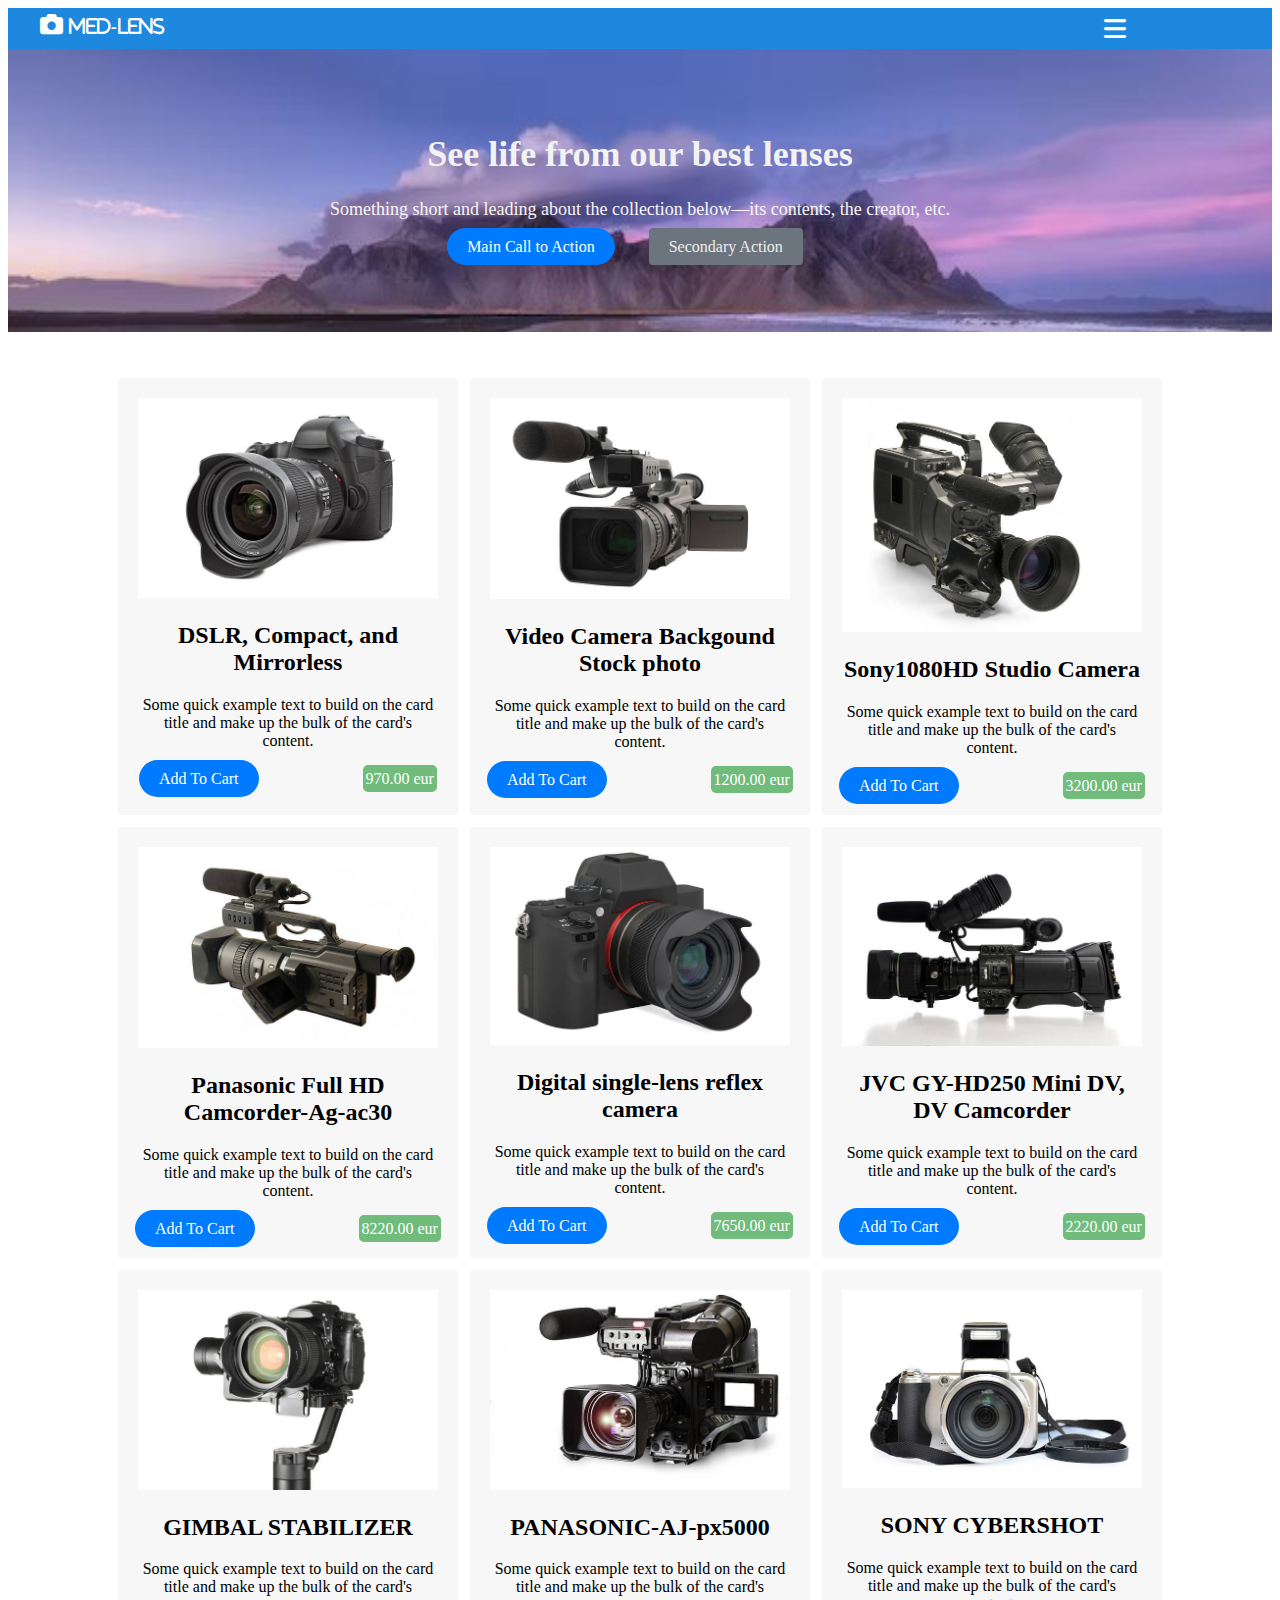
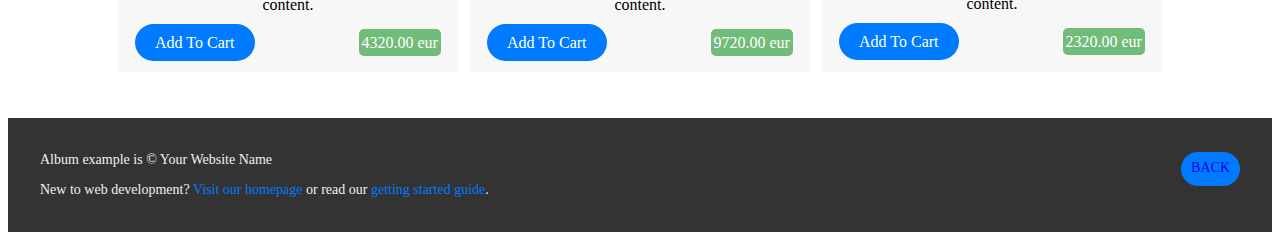
<file: index.html>
<!DOCTYPE html>
<html lang="en">
<head>
    <meta charset="utf-8">
    <meta name="viewport" content="width=device-width, initial-scale=1">
    <title>MED-LENS</title>
    <link rel="stylesheet" href="style.css">
    <link rel="stylesheet" href="https://cdnjs.cloudflare.com/ajax/libs/font-awesome/6.4.2/css/all.min.css" />
</head>
<body>

<header class="custom-header">
    <div class="custom-header-inner">
        <div<i class="fa-solid fa-camera" id="cam"></i>
        <a href="#" class="custom-logo">MED-LENS</a>
        
       
    </div>
    <div class="menu">
            
        <i class="fa-solid fa-bars"></i>
       
    </div>
    </div>
</header>

<main role="main">
    <section class="custom-hero">
        <div class="custom-hero-inner">
            <h1 class="custom-hero-title">See life from our best lenses</h1>
            <p class="custom-hero-description">Something short and leading about the collection below—its contents, the creator, etc.</p>
            <p>
                <a href="#" class="custom-btn custom-accuele-btn">Main Call to Action</a>
                <a href="#" class="custom-btn custom-secondary-btn">Secondary Action</a>
            </p>
        </div>
    </section>

    <div class="custom-album">
        <div class="custom-album-inner">
            <!-- Ajoutez ici les éléments de la carte -->
            <div class="custom-card">
                <img src="images/camera1.jpg" alt="Image 1">
                <h2 class="custom-card-title">DSLR, Compact, and Mirrorless</h2>
                <p class="custom-card-description">Some quick example text to build on the card title and make up the bulk of the card's content.</p>
                <a href="#" class="custom-btn custom-primary-btn">Add To Cart</a>
                <a href="#" class="custom-btn custom-prix-btn">970.00 eur</a>

            </div>

            <div class="custom-card">
                <img src="images/filming2.jpg" alt="Image 2">
                <h2 class="custom-card-title">Video Camera Backgound Stock photo</h2>
                <p class="custom-card-description">Some quick example text to build on the card title and make up the bulk of the card's content.</p>
                <a href="#" class="custom-btn custom-primary-btn">Add To Cart</a>
                <a href="#" class="custom-btn custom-prix-btn">1200.00 eur</a>
            </div>

            <div class="custom-card">
                <img src="images/filming.jpg" alt="Image 3">
                <h2 class="custom-card-title">Sony1080HD Studio Camera</h2>
                <p class="custom-card-description">Some quick example text to build on the card title and make up the bulk of the card's content.</p>
                <a href="#" class="custom-btn custom-primary-btn">Add To Cart</a>
                <a href="#" class="custom-btn custom-prix-btn">3200.00 eur</a>
            </div>

            <div class="custom-card">
                <img src="images/cam4.jpg" alt="Image 4">
                <h2 class="custom-card-title">Panasonic Full HD Camcorder-Ag-ac30</h2>
                <p class="custom-card-description">Some quick example text to build on the card title and make up the bulk of the card's content.</p>
                <a href="#" class="custom-btn custom-primary-btn">Add To Cart</a>
                <a href="#" class="custom-btn custom-prix-btn">8220.00 eur</a>
            </div>

            <div class="custom-card">
                <img src="images/cam5.jpg" alt="Image 5">
                <h2 class="custom-card-title">Digital single-lens reflex camera</h2>
                <p class="custom-card-description">Some quick example text to build on the card title and make up the bulk of the card's content.</p>
                <a href="#" class="custom-btn custom-primary-btn">Add To Cart</a>
                <a href="#" class="custom-btn custom-prix-btn">7650.00 eur</a>
            </div>

            <div class="custom-card">
                <img src="images/cam6.jpg" alt="Image 6">
                <h2 class="custom-card-title">JVC GY-HD250 Mini DV, DV Camcorder</h2>
                <p class="custom-card-description">Some quick example text to build on the card title and make up the bulk of the card's content.</p>
                <a href="#" class="custom-btn custom-primary-btn">Add To Cart</a>
                <a href="#" class="custom-btn custom-prix-btn">2220.00 eur</a>
            </div>

            <div class="custom-card">
                <img src="images/CAM7.jpg" alt="Image 7">
                <h2 class="custom-card-title">GIMBAL STABILIZER </h2>
                <p class="custom-card-description">Some quick example text to build on the card title and make up the bulk of the card's content.</p>
                <a href="#" class="custom-btn custom-primary-btn">Add To Cart</a>
                <a href="#" class="custom-btn custom-prix-btn">4320.00 eur</a>
        </div>
        <div class="custom-card">
            <img src="images/CAM8.jpg" alt="Image 8">
            <h2 class="custom-card-title">PANASONIC-AJ-px5000</h2>
            <p class="custom-card-description">Some quick example text to build on the card title and make up the bulk of the card's content.</p>
            <a href="#" class="custom-btn custom-primary-btn">Add To Cart</a>
            <a href="#" class="custom-btn custom-prix-btn">9720.00 eur</a>
    </div>
    <div class="custom-card">
        <img src="images/CAM9.jpg" alt="Image 9">
        <h2 class="custom-card-title">SONY CYBERSHOT </h2>
        <p class="custom-card-description">Some quick example text to build on the card title and make up the bulk of the card's content.</p>
        <a href="#" class="custom-btn custom-primary-btn">Add To Cart</a>
        <a href="#" class="custom-btn custom-prix-btn">2320.00 eur</a>
</div>
   </div>
      </div>

</main>

<footer class="custom-footer">
    <div class="custom-footer-inner">
        <p class="custom-footer-text">
            Album example is © Your Website Name
        </p>
        <p class="custom-footer-text">
            New to web development? <a href="#" class="custom-footer-link">Visit our homepage</a> or read our <a href="#" class="custom-footer-link">getting started guide</a>.
        </p>
        <p class="GoUP">
            <a href="#top" class="GoUP">BACK</a>
        </p>
    </div>
</footer>

</body>
</html>
</file>
<file: style.css>
*{
scroll-behavior: smooth;

}
/* Styles for the custom header */
.custom-header {
    background-color: #1e88df;
    color: #fff;
    padding: 5px 0;
    text-align: center;
}

.custom-header .custom-header-inner {
    max-width: 1200px;
    margin: 0 auto;
    display: flex;
    justify-content: space-between;
    align-items: center;
}

.custom-header .custom-logo {
    font-size: 18px;
    color: #fff;
    text-decoration: none;
    text-align: center;
}

.menu{
    margin-left: 950px;
margin-top: -20px;
cursor: pointer;
font-size: 25px;
}

.custom-header .custom-menu-button {
    background: none;
    border: none;
    color: #fff;
}

/* Styles for the custom hero section */
.custom-hero {
    background-color: #f8f9fa;
    padding: 60px 0;
    text-align: center;
}

.custom-hero .custom-hero-inner {
    max-width: 800px;
    margin: 0 auto;
}

.custom-hero .custom-hero-title {
    font-size: 36px;
    color: #f3f2f2;
}

.custom-hero .custom-hero-description {
    font-size: 18px;
    color: #f9f5f5;
}

/* Styles for the custom buttons */
.custom-btn {
    padding: 10px 20px;
    text-decoration: none;
    border: none;
    cursor: pointer;
    border-radius: 4px;
  
}

.custom-accuele-btn{
    background-color: #007bff;
    color: #fff;
    margin-right:600;
    border-radius: 30px;
    position: relative;
    right: 30px;
}
.custom-prix-btn{
padding: 5px 3px;
background-color:#71bb7b;
color: #fff;
margin-right:100;
border-radius: 5px;
position: relative;
 left: 50px;
}
.custom-primary-btn {
    background-color: #007bff;
    color: #fff;
    margin-right:600;
    border-radius: 30px;
    position: relative;
    right: 50px;
    
}
.custom-primary-btn:hover{

    background-color: rgb(11, 171, 8);

}

.custom-secondary-btn {
    background-color: #6c757d;
    color: #efecec;
}
#cam{
    font-size: 23px;
}
#toggleButton{
    font-size: 25px;
    
    cursor: pointer;
    
} 

/* Styles for the custom album section */
.custom-album {
    padding: 40px 0;
    text-align: center;
}

.custom-album .custom-album-inner {
    max-width: 1200px;
    margin: 0 auto;
    display: flex;
    flex-wrap: wrap;
    justify-content: center;
}

/* Styles for the custom cards */
.custom-card {
    background-color: #f7f7f8;
    border: 1px solid #ffffff;
    border-radius: 4px;
    margin: 5px;
    padding: 20px;
    text-align: center;
    max-width: 300px;
}

.custom-card img {
    max-width: 100%;
    height: auto;
}

.custom-card .custom-card-title {
    font-size: 24px;
    color: #000000;
}

.custom-card .custom-card-description {
    font-size: 16px;
    color: #000000;
    margin-bottom: 20px;
}

/* Styles for the custom footer */
.custom-footer {
    background-color: #333;
    color: #f2efef;
    padding: 20px 0;
    text-align: left;
}

.custom-footer .custom-footer-inner {
    max-width: 1200px;
    margin: 0 auto;
}

.custom-footer .custom-footer-text {
    font-size: 14px;
}

.custom-footer .custom-footer-link {
    color: #007bff;
    text-decoration: none;
}
.GoUP{
    background-color: #007bff;
    font-size: 14px;
    text-decoration: none;
    border-radius: 30px;
    padding: 5px;
    float: right;
    margin-top: -5%;
    
}


/*.GoUP:active{
    color: #e706c2;
}*/

.custom-hero{
    position: relative; 
    background: url("images/background4.jpg") ; 
    background-repeat: no-repeat;
    background-size: 100%;

}
</file>
